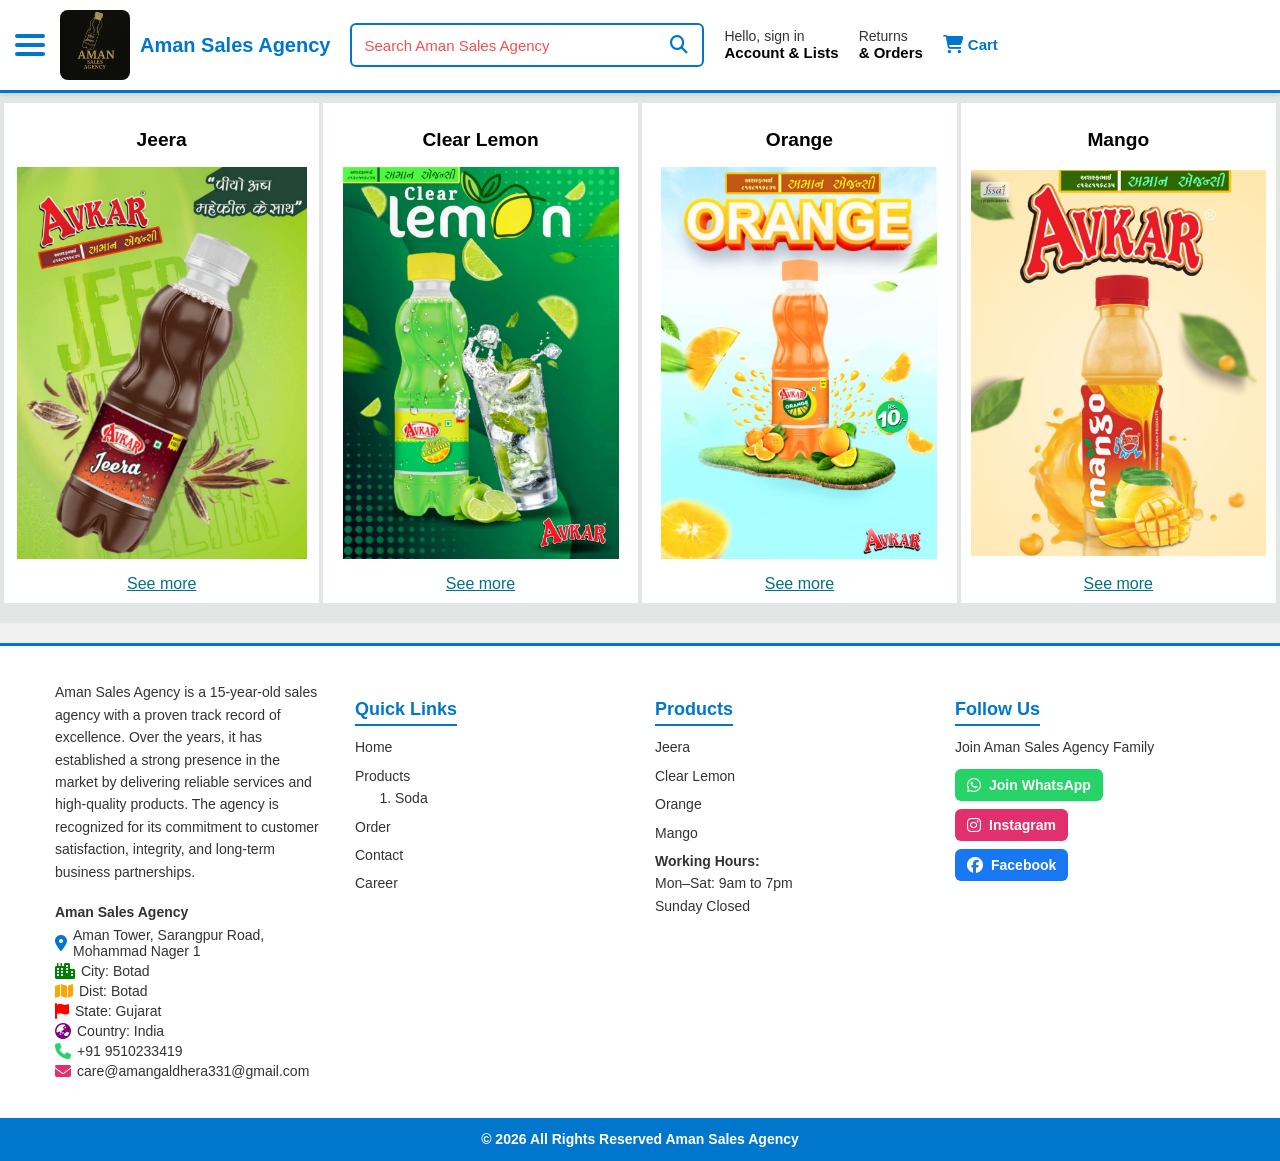
<file: index.html>
<!DOCTYPE html>
<html lang="en">
<head>
  <meta charset="UTF-8">
  <meta name="viewport" content="width=device-width, initial-scale=1.0">
  <title>Aman Sales Agency</title>
  <link rel="stylesheet" href="style.css">
  <!-- Font Awesome CDN -->
  <link rel="stylesheet" href="https://cdnjs.cloudflare.com/ajax/libs/font-awesome/6.6.0/css/all.min.css">
</head>
<body>
  <!-- Header -->
  <header class="top-bar">
    <div class="hamburger" onclick="toggleMenu()">
      <span></span><span></span><span></span>
    </div>

    <div class="logo-title">
      <img src="Logo.jpeg" alt="Logo" class="logo-img">
      <div class="site-title">Aman Sales Agency</div>
    </div>

    <!-- Search Box -->
    <div class="search-bar">
      <input type="text" class="search-input" placeholder="Search Aman Sales Agency">
      <button class="search-btn"><i class="fa-solid fa-magnifying-glass"></i></button>
    </div>

    <!-- Account / Orders / Cart -->
    <div class="nav-right">
      <div class="nav-option">
        <span>Hello, sign in</span><br>
        <strong>Account & Lists</strong>
      </div>
      <div class="nav-option">
        <span>Returns</span><br>
        <strong>& Orders</strong>
      </div>
      <div class="nav-cart">
        <i class="fa-solid fa-cart-shopping"></i> Cart
      </div>
    </div>
  </header>

  <!-- Shop Section -->
  <div class="shop-section">  
    <div class="box">  
        <div class="box-content">  
            <h2>Jeera</h2>  
            <div class="box-img" style="background-image: url('box1_image.jpeg');"></div>  
            <a href="Jera.html">See more</a>  
          </div>  
        </div>  
        <div class="box">  
          <div class="box-content">  
            <h2>Clear Lemon</h2>  
            <div class="box-img" style="background-image: url('box2_image.jpeg');"></div>  
            <a href="Sprite.html">See more</a>    
          </div>  
        </div>  
        <div class="box">  
          <div class="box-content">  
            <h2>Orange</h2>  
            <div class="box-img" style="background-image: url('box3_image.jpeg');"></div>  
            <a href="Orange.html">See more</a>    
          </div>  
        </div>  
        <div class="box">  
          <div class="box-content">  
            <h2>Mango</h2>  
            <div class="box-img" style="background-image: url('box4_image.jpeg');"></div>  
            <a href="Mango.html">See more</a>    
        </div>  
    </div>
  </div>

  <!-- Side Menu -->
  <nav id="side-menu" class="side-menu">
    <div class="close-btn" onclick="goHome()">
      <i class="fa-solid fa-arrow-left"></i>
    </div>
    <ul>
      <li><a href="index.html">Home</a></li>
      <li class="dropdown">
        <a href="javascript:void(0)">Product</a>
        <ul class="submenu">
          <li><a href="Soda.html">Soda</a></li>
        </ul>
      </li>
      <li class="dropdown">
        <a href="Order.html">Order</a>
        <ul class="submenu"></ul>
      </li>
      <!-- ✅ સુધારેલ Contact link -->
      <li><a href="Contact.html">Contact</a></li>     
      <li><a href="Create Account.html">Create Account</a></li>
    </ul>
  </nav>

  <!-- Footer Section -->
  <footer class="footer">
    <div class="footer-container">
      
      <div class="footer-about">
        <p>
          Aman Sales Agency is a 15-year-old sales agency with a proven track record of excellence.
          Over the years, it has established a strong presence in the market by delivering reliable services and high-quality products.
          The agency is recognized for its commitment to customer satisfaction, integrity, and long-term business partnerships.
        </p> 
        <br>
        <p><strong>Aman Sales Agency</strong></p>

        <div class="add-icon address"><i class="fa-solid fa-location-dot"></i> Aman Tower, Sarangpur Road, Mohammad Nager 1</div>
        <div class="add-icon city"><i class="fa-solid fa-city"></i> City: Botad</div>
        <div class="add-icon dist"><i class="fa-solid fa-map"></i> Dist: Botad</div>
        <div class="add-icon state"><i class="fa-solid fa-flag"></i> State: Gujarat</div>
        <div class="add-icon country"><i class="fa-solid fa-earth-asia"></i> Country: India</div>
        <div class="add-icon phone"><i class="fa-solid fa-phone"></i> +91 9510233419</div>
        <div class="add-icon email"><i class="fa-solid fa-envelope"></i> care@amangaldhera331@gmail.com</div>
      </div>

      <div class="footer-links">
        <h3>Quick Links</h3>
        <ul>
          <li><a href="index.html">Home</a></li>
          <li>Products
            <ol>
              <li><a href="Soda.html">Soda</a></li>
            </ol>
          </li>
          <li><a href="Order.html">Order</a></li>
          <li><a href="Contact.html">Contact</a></li>
          <li><a href="#">Career</a></li>
        </ul>
      </div>

      <div class="footer-products">
        <h3>Products</h3>
        <ul>
          <li>Jeera</li>
          <li>Clear Lemon</li>
          <li>Orange</li>
          <li>Mango</li>
        </ul>
        <p><strong>Working Hours:</strong><br>
          Mon–Sat: 9am to 7pm<br>
          Sunday Closed
        </p>
      </div>

      <div class="footer-follow">
        <h3>Follow Us</h3>
        <p>Join Aman Sales Agency Family</p>
        <div class="social-links">

          <!-- WhatsApp -->
          <div class="whatsapp">
            <i class="fa-brands fa-whatsapp"></i> Join WhatsApp
          </div>

          <!-- Instagram -->
          <div class="instagram">
            <i class="fa-brands fa-instagram"></i> Instagram
          </div>

          <!-- Facebook -->
          <div class="facebook">
            <i class="fa-brands fa-facebook"></i> Facebook
          </div>

        </div>
      </div>

    </div>

    <div class="footer-bottom">
      <p>© 2026 All Rights Reserved Aman Sales Agency</p>
    </div>
  </footer>

  <script>
    function toggleMenu() {
      document.getElementById("side-menu").classList.toggle("open");
    }
    function goHome() {
      window.location.href = "index.html";
    }
  </script>
</body>
</html>
</file>
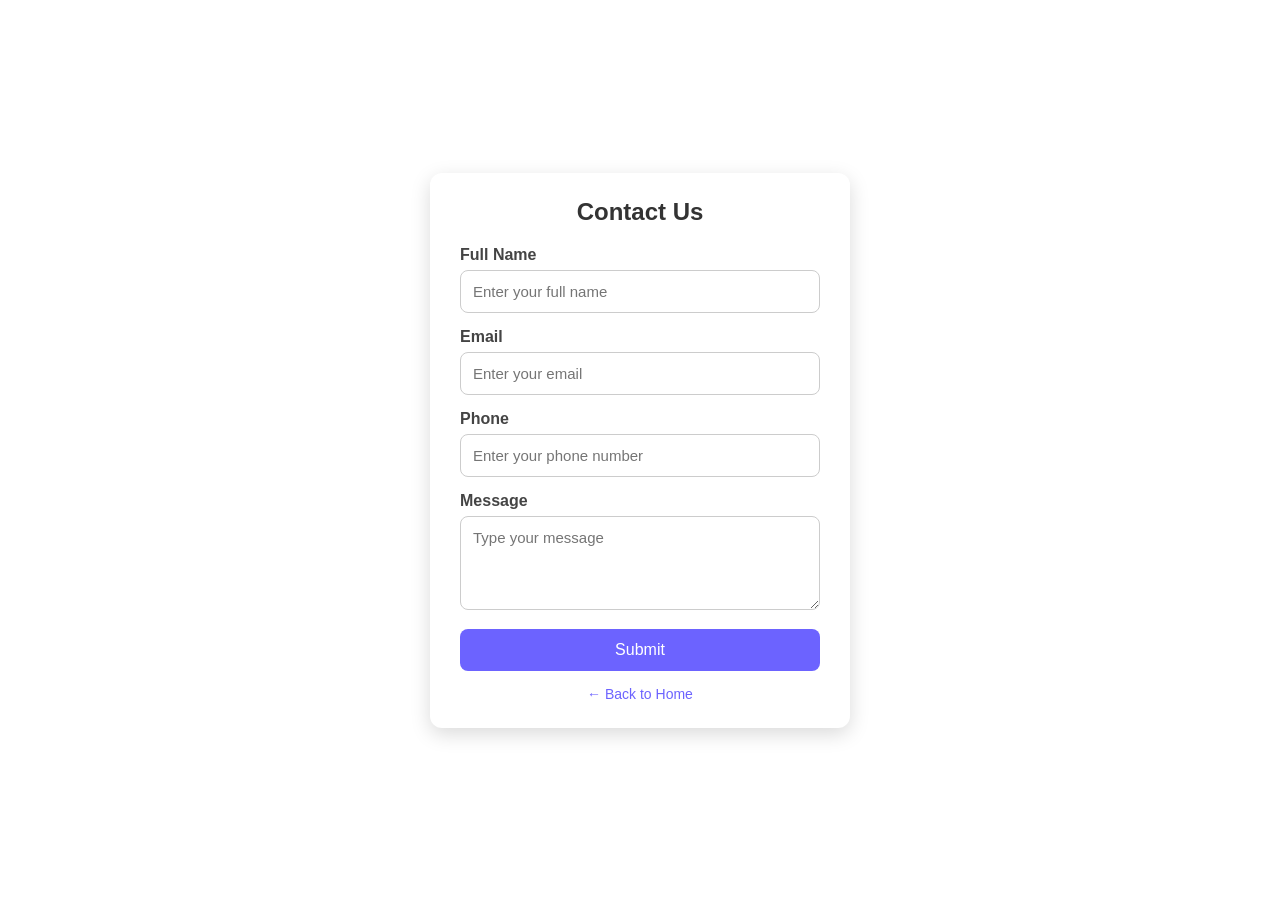
<file: Contact.html>
<!DOCTYPE html>
<html lang="en">
<head>
  <meta charset="UTF-8">
  <meta name="viewport" content="width=device-width, initial-scale=1.0">
  <title>Contact Form</title>
  <link rel="stylesheet" href="Contact.css">
</head>
<body>

  <div class="form-container">
    <h2>Contact Us</h2>

    <!-- Form action points to Contact.php -->
    <form action="Contact.php" method="POST" class="contact-form">
      <label for="name">Full Name</label>
      <input type="text" name="name" required placeholder="Enter your full name">

      <label for="email">Email</label>
      <input type="email" name="email" required placeholder="Enter your email">

      <label for="phone">Phone</label>
      <input type="text" name="phone" placeholder="Enter your phone number">

      <label for="message">Message</label>
      <textarea name="message" rows="4" required placeholder="Type your message"></textarea>

      <button type="submit" class="btn">Submit</button>
    </form>

    <a href="index.html" class="back-home">← Back to Home</a>
  </div>

</body>
</html>
</file>
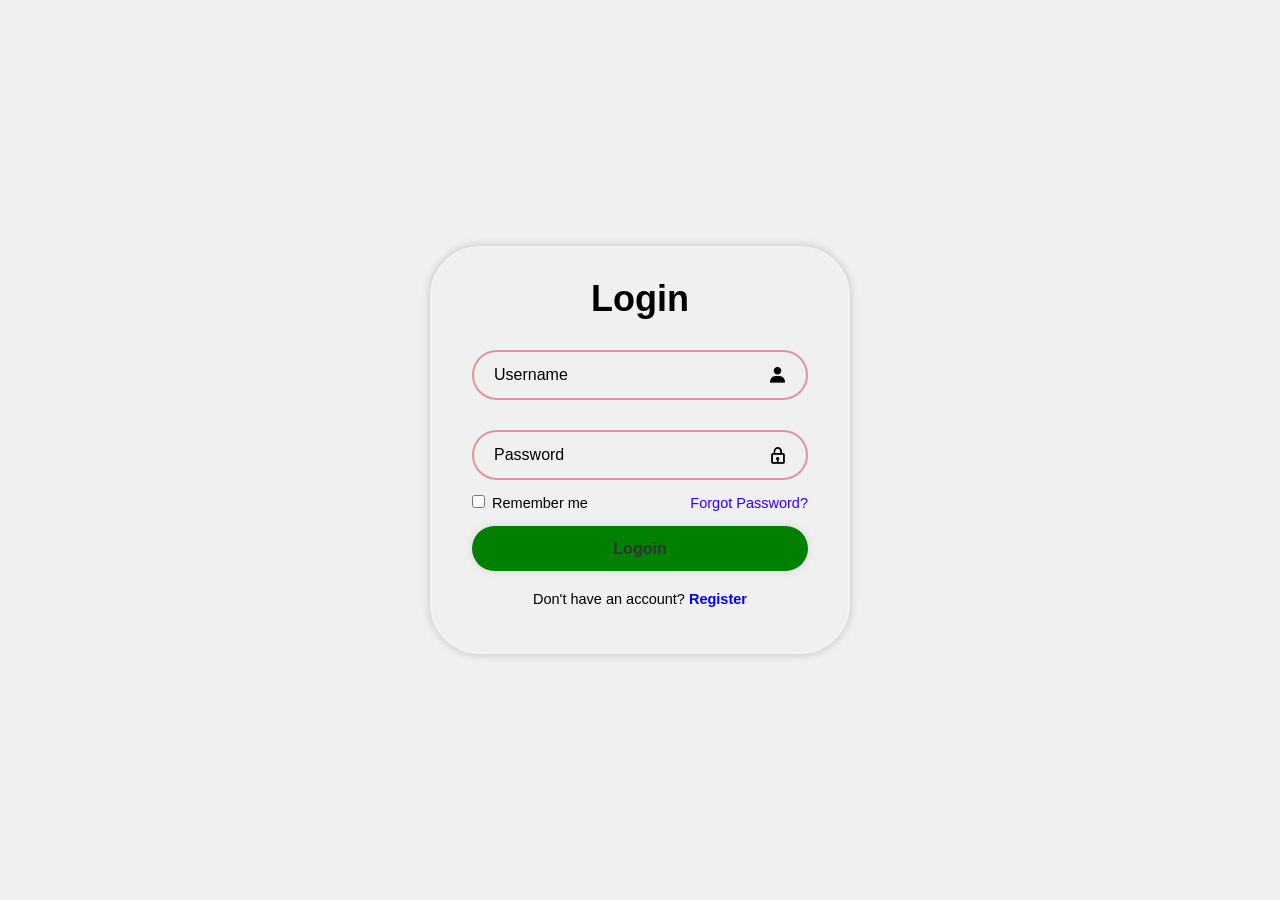
<file: Create Account.html>
<!DOCTYPE html>
<html lang="en">
<head>
    <meta charset="UTF-8">
    <meta name="viewport" content="width=device-width, initial-scale=1.0">
    <title>Logoin Page</title>
    <link rel="stylesheet" href="Create Account.css">
    <link rel="stylesheet" href="style.css">
    <link 
 href='https://unpkg.com/boxicons@2.1.4/css/boxicons.min.css' rel='stylesheet'>

</head>
<body>
    <a href="index.html"></a>
    <div class="wrapper">
        <form action="index.html">
            <h1>Login</h1>
            <div class="input-box">
                <input type="text" placeholder="Username" required>
            <i class='bx bxs-user'></i>
            </div>
            <div class="input-box">
                <input type="password" placeholder="Password" required>
                <i class='bx bx-lock'></i>
            </div>
            <div class="remember-forgot">
    <label><input type="checkbox"> Remember me</label>
    <a href="Forgot Password.html">Forgot Password?</a>
</div>
            <button type="submit" class="btn">Logoin</button>

            <div class="register-link">
                <p>Don't have an account?
                    <a href="Register.html">Register</a>
                </p> 
            </div>
        </form>
    </div>
</body>
</html>
</file>
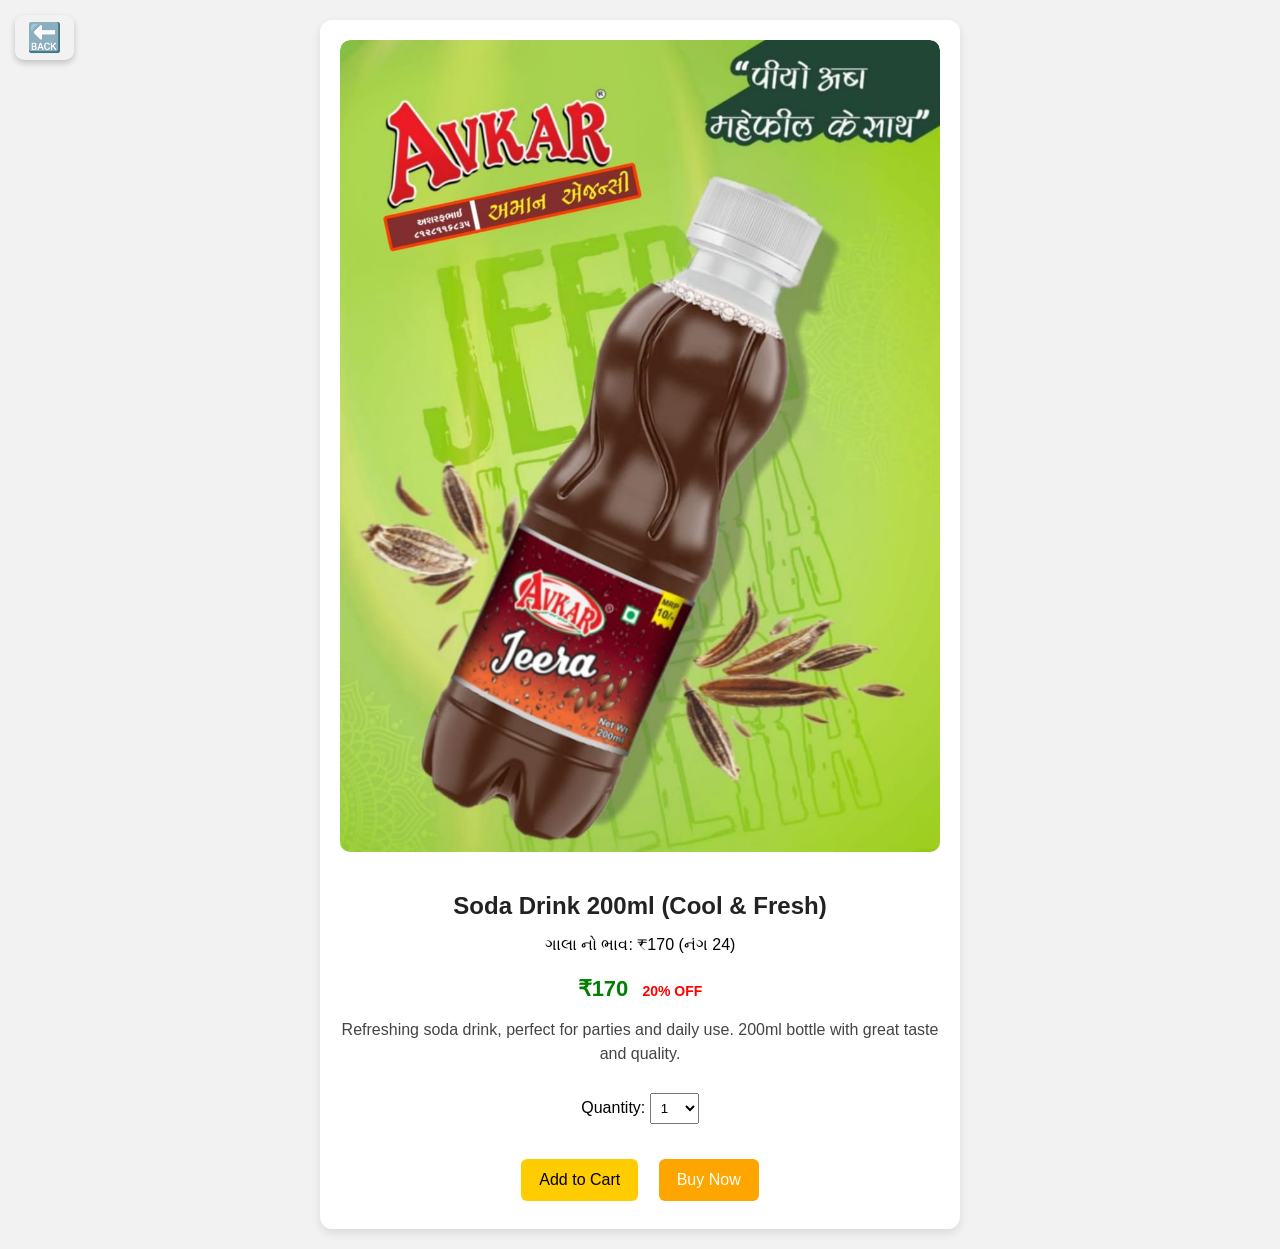
<file: jera.html>
<!DOCTYPE html>
<html lang="en">
<head>
  <meta charset="UTF-8">
  <meta name="viewport" content="width=device-width, initial-scale=1.0">
  <title>Soda Product</title>
  <link rel="stylesheet" href="AllSoda.css">
</head>
<body>
  <!-- 🔙 Back Button -->
  <a href="index.html" class="back-btn">🔙</a>

  <!-- ✅ Main Product Section -->
  <main class="product-page">
    <div class="product-img">
      <img src="box1_image.jpeg" alt="Soda Product">
    </div>

    <div class="product-details">
      <h1>Soda Drink 200ml (Cool & Fresh)</h1>
      <p>ગાલા નો ભાવ: ₹170 (નંગ 24)</p>
      <!-- <p class="rating">⭐ 4.2 (120 Reviews)</p> -->
      <p class="price">₹170 <span class="offer">20% OFF</span></p>
      <p class="desc">
        Refreshing soda drink, perfect for parties and daily use. 
        200ml bottle with great taste and quality.
      </p>

      <label for="qty">Quantity:</label>
      <select id="qty">
        <option>1</option>
        <option>2</option>
        <option>3</option>
        <option>4</option>
        <option>5</option>
        <option>6</option>
        <option>7</option>
        <option>8</option>
        <option>9</option>
        <option>10</option>
      </select>

      <div class="btn-group">
        <button id="addCart">Add to Cart</button>
        <button id="buyNow">Buy Now</button>
      </div>
    </div>
  </main>

  <script>
    document.getElementById("addCart").onclick = function() {
      alert("Item added to cart!");
    };
    document.getElementById("buyNow").onclick = function() {
      alert("Proceeding to checkout...");
    };
  </script>
</body>
</html>
</file>
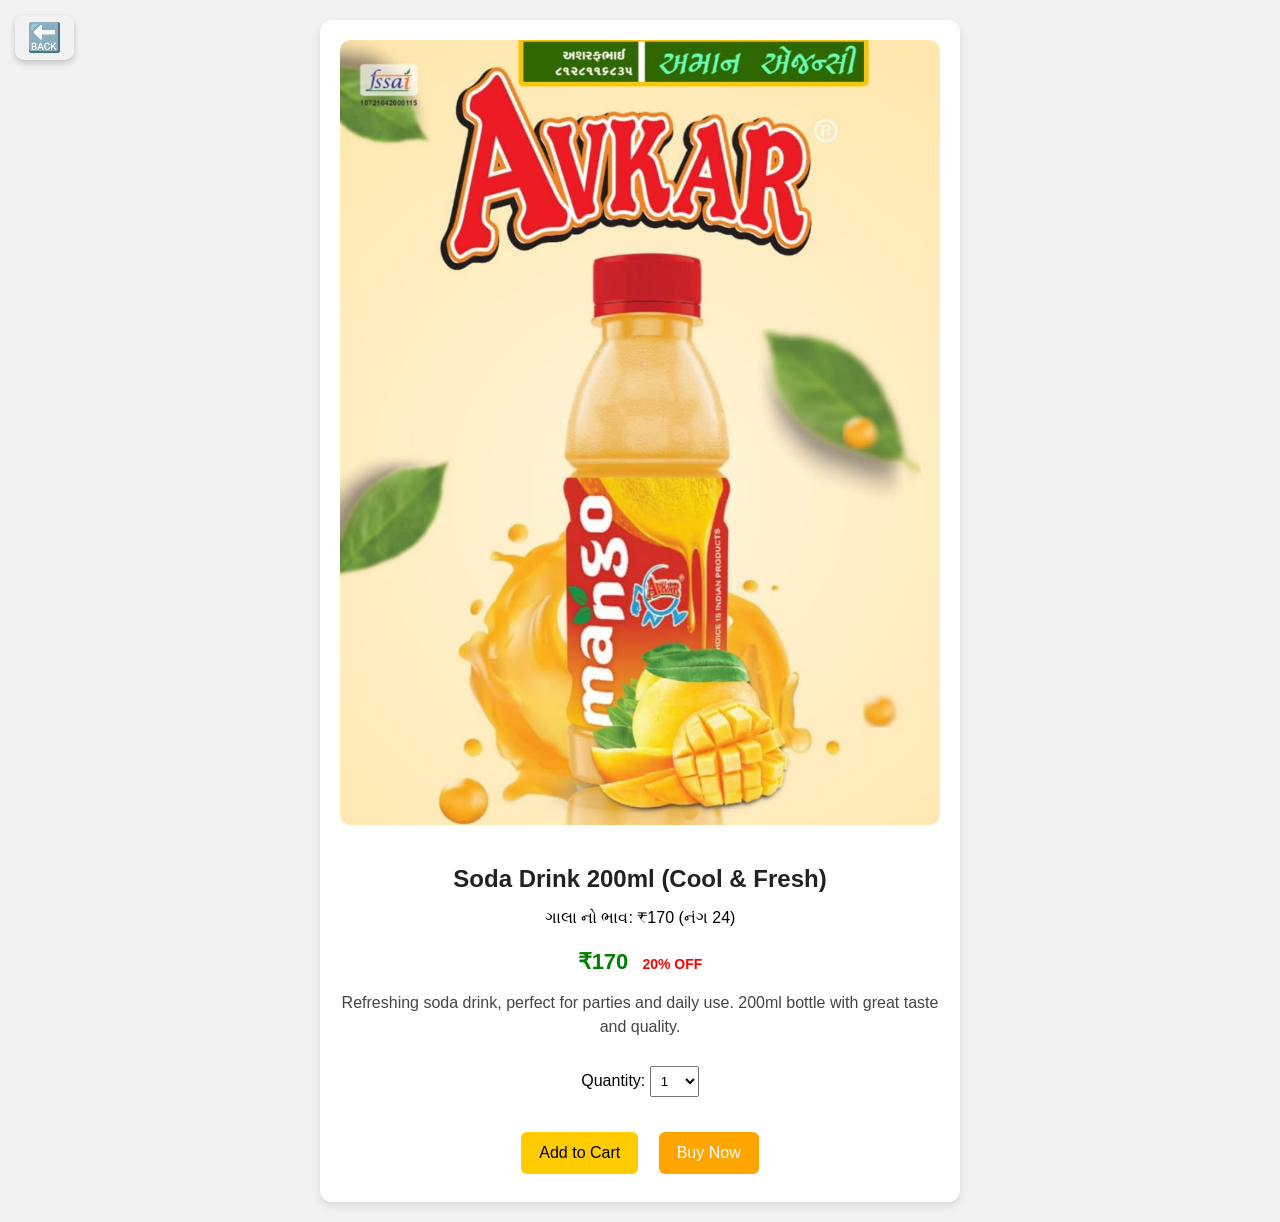
<file: Mango.html>
<!DOCTYPE html>
<html lang="en">
<head>
  <meta charset="UTF-8">
  <meta name="viewport" content="width=device-width, initial-scale=1.0">
  <title>Soda Product</title>
  <link rel="stylesheet" href="AllSoda.css">
</head>
<body>
  <!-- 🔙 Back Button -->
  <a href="index.html" class="back-btn">🔙</a>

  <!-- ✅ Main Product Section -->
  <main class="product-page">
    <div class="product-img">
      <img src="box4_image.jpeg" alt="Soda Product">
    </div>

    <div class="product-details">
      <h1>Soda Drink 200ml (Cool & Fresh)</h1>
      <p>ગાલા નો ભાવ: ₹170 (નંગ 24)</p>
      <!-- <p class="rating">⭐ 4.2 (120 Reviews)</p> -->
      <p class="price">₹170 <span class="offer">20% OFF</span></p>
      <p class="desc">
        Refreshing soda drink, perfect for parties and daily use. 
        200ml bottle with great taste and quality.
      </p>

      <label for="qty">Quantity:</label>
      <select id="qty">
        <option>1</option>
        <option>2</option>
        <option>3</option>
        <option>4</option>
        <option>5</option>
        <option>6</option>
        <option>7</option>
        <option>8</option>
        <option>9</option>
        <option>10</option>
      </select>

      <div class="btn-group">
        <button id="addCart">Add to Cart</button>
        <button id="buyNow">Buy Now</button>
      </div>
    </div>
  </main>

  <script>
    document.getElementById("addCart").onclick = function() {
      alert("Item added to cart!");
    };
    document.getElementById("buyNow").onclick = function() {
      alert("Proceeding to checkout...");
    };
  </script>
</body>
</html>
</file>
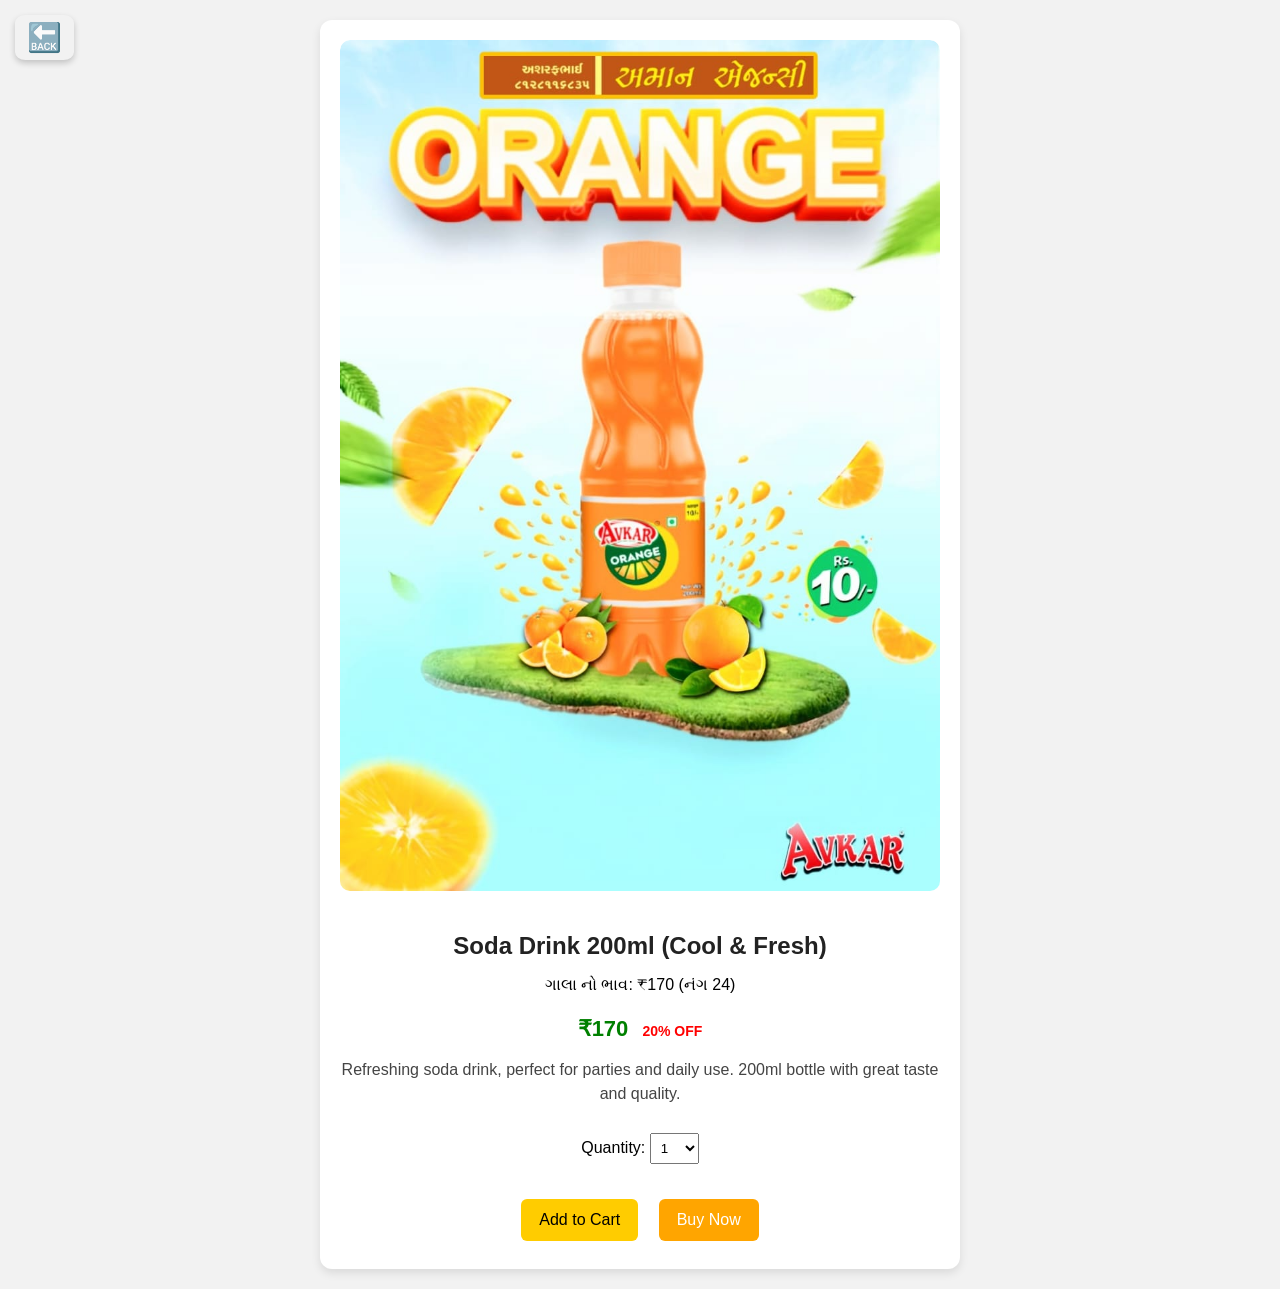
<file: Orange.html>
<!DOCTYPE html>
<html lang="en">
<head>
  <meta charset="UTF-8">
  <meta name="viewport" content="width=device-width, initial-scale=1.0">
  <title>Soda Product</title>
  <link rel="stylesheet" href="AllSoda.css">
</head>
<body>
  <!-- 🔙 Back Button -->
  <a href="index.html" class="back-btn">🔙</a>

  <!-- ✅ Main Product Section -->
  <main class="product-page">
    <div class="product-img">
      <img src="box3_image.jpeg" alt="Soda Product">
    </div>

    <div class="product-details">
      <h1>Soda Drink 200ml (Cool & Fresh)</h1>
      <p>ગાલા નો ભાવ: ₹170 (નંગ 24)</p>
      <!-- <p class="rating">⭐ 4.2 (120 Reviews)</p> -->
      <p class="price">₹170 <span class="offer">20% OFF</span></p>
      <p class="desc">
        Refreshing soda drink, perfect for parties and daily use. 
        200ml bottle with great taste and quality.
      </p>

      <label for="qty">Quantity:</label>
      <select id="qty">
        <option>1</option>
        <option>2</option>
        <option>3</option>
        <option>4</option>
        <option>5</option>
        <option>6</option>
        <option>7</option>
        <option>8</option>
        <option>9</option>
        <option>10</option>
      </select>

      <div class="btn-group">
        <button id="addCart">Add to Cart</button>
        <button id="buyNow">Buy Now</button>
      </div>
    </div>
  </main>

  <script>
    document.getElementById("addCart").onclick = function() {
      alert("Item added to cart!");
    };
    document.getElementById("buyNow").onclick = function() {
      alert("Proceeding to checkout...");
    };
  </script>
</body>
</html>
</file>
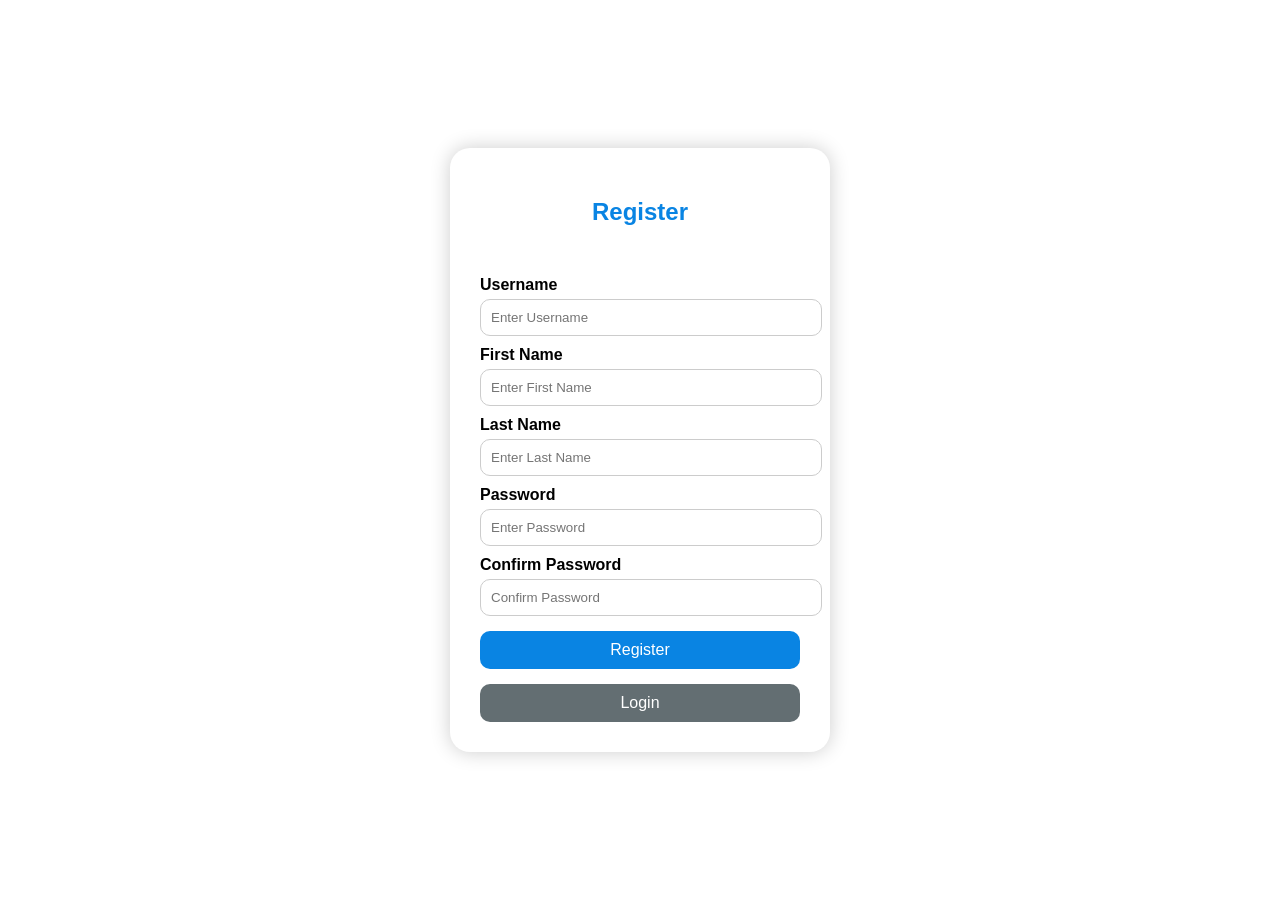
<file: Register.html>
<!DOCTYPE html>
<html lang="en">
<head>
  <meta charset="UTF-8">
  <meta name="viewport" content="width=device-width, initial-scale=1.0">
  <title>Register Page</title>
  <link rel="stylesheet" href="Register.css">
</head>
<body>
  <div class="register-box">
    <h2>Register</h2>

    <!-- 🔴/🟢 Message Box -->
    <p id="messageBox" class="message"></p>

    <form id="registerForm">
      <label>Username</label>
      <input type="text" id="username" placeholder="Enter Username">

      <label>First Name</label>
      <input type="text" id="firstName" placeholder="Enter First Name">

      <label>Last Name</label>
      <input type="text" id="lastName" placeholder="Enter Last Name">

      <label>Password</label>
      <input type="password" id="password" placeholder="Enter Password">

      <label>Confirm Password</label>
      <input type="password" id="confirmPassword" placeholder="Confirm Password">

      <button type="button" id="registerBtn">Register</button>
      <button type="button" class="login-btn" id="loginBtn">Login</button>
    </form>
  </div>

  <script src="Register.js"></script>
</body>
</html>
</file>
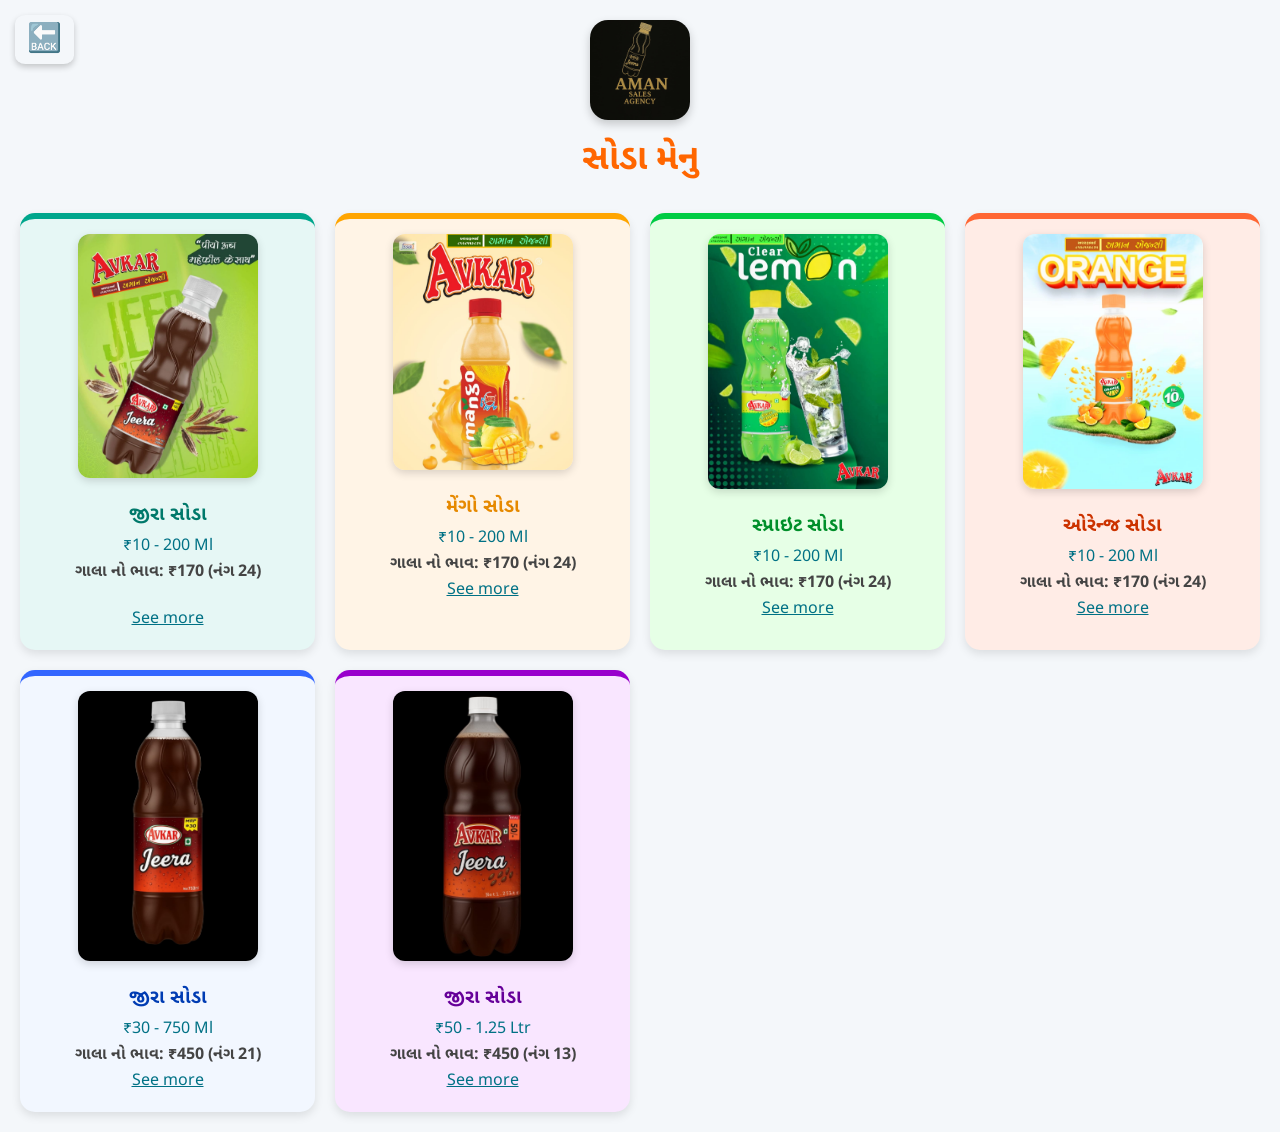
<file: Soda.html>
<!DOCTYPE html>
<html lang="gu">
<head>
  <meta charset="UTF-8">
  <meta name="viewport" content="width=device-width, initial-scale=1.0">
  <title>Soda List</title>
  <link rel="stylesheet" href="Soda.css">
</head>
<body>
  <!-- 🔙 Back Button -->
  <a href="index.html" class="back-btn">🔙</a>

  <header>
    <img src="Logo.jpeg" alt="Soda Logo" class="logo">
    <h1>સોડા મેનુ</h1>
  </header>

  <main class="menu">
    <div class="card jera">
      <img src="box1_image.jpeg" alt="જીરા સોડા 200ml" class="soda-img">
      <h2>જીરા સોડા</h2>
      <p>₹10 - 200 Ml</p>
      <p class="bulk">ગાલા નો ભાવ: ₹170 (નંગ 24)</p> <br>
      <p><a href="jera.html">See more</a></p>
    </div>

    <div class="card mango">
      <img src="box4_image.jpeg" alt="મેંગો સોડા 200ml" class="soda-img">
      <h2>મેંગો સોડા</h2>
      <p>₹10 - 200 Ml</p>
      <p class="bulk">ગાલા નો ભાવ: ₹170 (નંગ 24)</p>
      <p><a href="Mango.html">See more</a></p>
    </div>

    <div class="card sprite">
      <img src="box2_image.jpeg" alt="સ્પ્રાઇટ સોડા 200ml" class="soda-img">
      <h2>સ્પ્રાઇટ સોડા</h2>
      <p>₹10 - 200 Ml</p>
      <p class="bulk">ગાલા નો ભાવ: ₹170 (નંગ 24)</p> 
      <p><a href="Sprite.html">See more</a></p>
    </div>

    <div class="card orange">
      <img src="box3_image.jpeg" alt="ઓરેન્જ સોડા 200ml" class="soda-img">
      <h2>ઓરેન્જ સોડા</h2>
      <p>₹10 - 200 Ml</p>
      <p class="bulk">ગાલા નો ભાવ: ₹170 (નંગ 24)</p>
      <p><a href="Orange.html">See more</a></p>
    </div>

    <div class="card jera-big">
      <img src="Jera750.jpeg" alt="જીરા સોડા 750ml" class="soda-img">
      <h2>જીરા સોડા</h2>
      <p>₹30 - 750 Ml</p>
      <p class="bulk">ગાલા નો ભાવ: ₹450 (નંગ 21)</p>
      <p><a href="">See more</a></p>
    </div>

    <div class="card jera-premium">
      <img src="Jera1.25ltr.jpeg" alt="જીરા સોડા 1.25L" class="soda-img">
      <h2>જીરા સોડા</h2>
      <p>₹50 - 1.25 Ltr</p>
      <p class="bulk">ગાલા નો ભાવ: ₹450 (નંગ 13)</p>
      <p><a href="">See more</a></p>
    </div>
  </main>
</body>
</html>
</file>
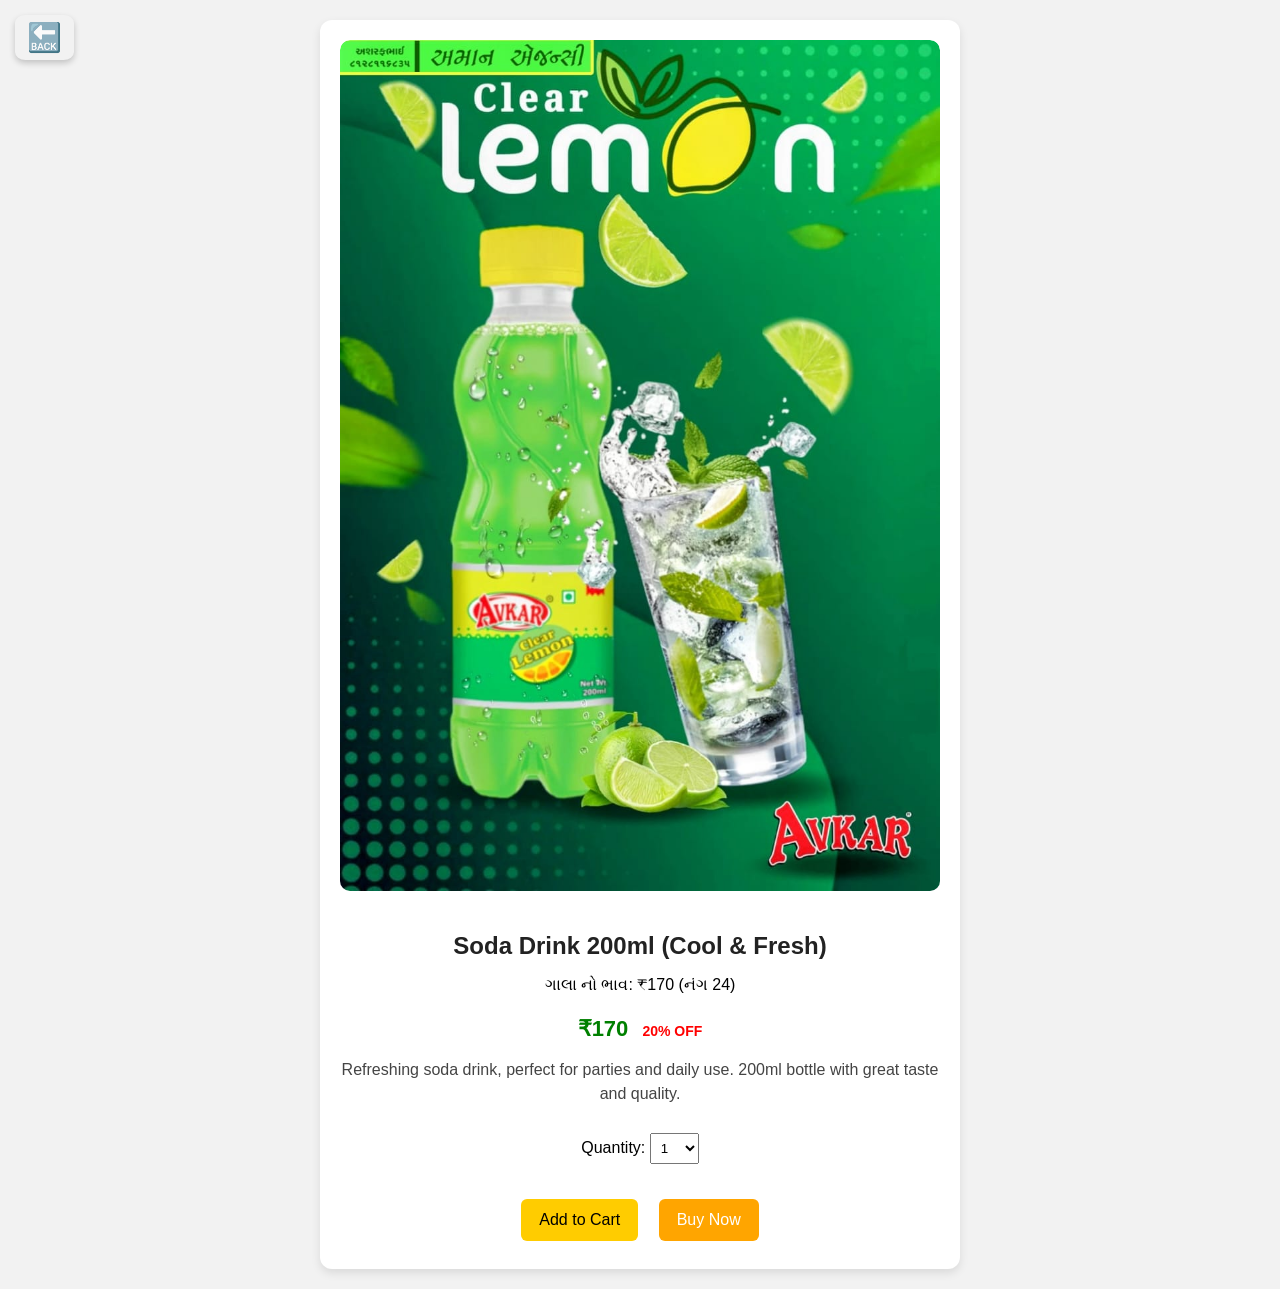
<file: Sprite.html>
<!DOCTYPE html>
<html lang="en">
<head>
  <meta charset="UTF-8">
  <meta name="viewport" content="width=device-width, initial-scale=1.0">
  <title>Soda Product</title>
  <link rel="stylesheet" href="AllSoda.css">
</head>
<body>
  <!-- 🔙 Back Button -->
  <a href="index.html" class="back-btn">🔙</a>

  <!-- ✅ Main Product Section -->
  <main class="product-page">
    <div class="product-img">
      <img src="box2_image.jpeg" alt="Soda Product">
    </div>

    <div class="product-details">
      <h1>Soda Drink 200ml (Cool & Fresh)</h1>
      <p>ગાલા નો ભાવ: ₹170 (નંગ 24)</p>
      <!-- <p class="rating">⭐ 4.2 (120 Reviews)</p> -->
      <p class="price">₹170 <span class="offer">20% OFF</span></p>
      <p class="desc">
        Refreshing soda drink, perfect for parties and daily use. 
        200ml bottle with great taste and quality.
      </p>

      <label for="qty">Quantity:</label>
      <select id="qty">
        <option>1</option>
        <option>2</option>
        <option>3</option>
        <option>4</option>
        <option>5</option>
        <option>6</option>
        <option>7</option>
        <option>8</option>
        <option>9</option>
        <option>10</option>
      </select>

      <div class="btn-group">
        <button id="addCart">Add to Cart</button>
        <button id="buyNow">Buy Now</button>
      </div>
    </div>
  </main>

  <script>
    document.getElementById("addCart").onclick = function() {
      alert("Item added to cart!");
    };
    document.getElementById("buyNow").onclick = function() {
      alert("Proceeding to checkout...");
    };
  </script>
</body>
</html>
</file>
<file: style.css>
body {
  margin: 0;
  padding: 0;
  font-family: sans-serif;
  background-color: #f0f0f0;
}

/* ---------- Top Bar ---------- */
.top-bar {
  position: sticky;
  top: 0;
  z-index: 100;
  display: flex;
  align-items: center;
  padding: 10px 15px;
  border-bottom: 3px solid #0077cc;
  background-color: #ffffff;
  box-shadow: 0 2px 4px rgba(0, 0, 0, 0.1);
  flex-wrap: wrap;
}

.logo-title {
  display: flex;
  align-items: center;
}

.logo-img {
  width: 70px;
  border-radius: 8px;
  margin-right: 10px;
}

.site-title {
  font-size: 20px;
  font-weight: bold;
  color: #0077cc;
}

/* ---------- Hamburger ---------- */
.hamburger {
  width: 30px;
  height: 22px;
  display: flex;
  flex-direction: column;
  justify-content: space-between;
  cursor: pointer;
  margin-right: 15px;
}

.hamburger span {
  height: 4px;
  width: 100%;
  background-color: #0077cc;
  border-radius: 2px;
}

/* ---------- Search Bar ---------- */
.search-bar {
  display: flex;
  align-items: center;
  margin-left: 20px;
  border: 2px solid #0077cc;
  border-radius: 6px;
  overflow: hidden;
  height: 40px;
}

.search-input {
  border: none;
  outline: none;
  padding: 0 12px;
  font-size: 15px;
  width: 280px;
  color: #0077cc;
}

.search-input::placeholder {
  color: rgb(236, 6, 6);
  opacity: 0.7;
}

.search-btn {
  background: white;
  border: none;
  cursor: pointer;
  padding: 0 14px;
}

.search-btn i {
  font-size: 18px;
  color: #0077cc;
}

.search-btn:hover i {
  color: red;
}

/* ---------- Right Nav (Account, Orders, Cart) ---------- */
.nav-right {
  display: flex;
  align-items: center;
  margin-left: 20px;
  gap: 20px;
}

.nav-option {
  font-size: 14px;
  color: #333;
  line-height: 1.2;
  cursor: pointer;
}

.nav-option strong {
  font-size: 15px;
  color: #000;
}

.nav-option:hover strong {
  color: #0077cc;
}

.nav-cart {
  font-size: 15px;
  font-weight: bold;
  cursor: pointer;
  display: flex;
  align-items: center;
  gap: 5px;
  color: #0077cc;
}

.nav-cart i {
  font-size: 18px;
}

/* ---------- Shop Section ---------- */
.shop-section {
  display: flex;
  flex-wrap: wrap;
  justify-content: space-evenly;
  background-color: #e2e7e6;
  padding-bottom: 20px;
}

.box {
  width: 23%;
  background-color: white;
  padding: 10px;
  margin-top: 10px;
  text-align: center;
}

.box-img {
  width: 100%;
  background-size: contain;
  background-repeat: no-repeat;
  background-position: center;
  margin: 1rem 0;
  aspect-ratio: 3 / 4;
}

.box-content h2 {
  font-size: 1.2rem;
  margin-bottom: 10px;
}

.box-content a {
  color: #007185;
  cursor: pointer;
}

/* ---------- Side Menu ---------- */
.side-menu {
  position: fixed;
  top: 0;
  left: -250px;
  width: 220px;
  height: 100%;
  background-color: #ffffff;
  border-right: 2px solid #0077cc;
  box-shadow: 2px 0 5px rgba(0,0,0,0.1);
  padding-top: 60px;
  transition: left 0.3s ease;
  z-index: 100;
  overflow-y: auto;
}

.side-menu.open {
  left: 0;
}

.side-menu ul {
  list-style: none;
  padding: 0;
  margin: 0;
}

.side-menu li {
  padding: 15px 20px;
  border-bottom: 1px solid #eee;
}

.side-menu a {
  text-decoration: none;
  color: #333;
  font-size: 16px;
}

.side-menu a:hover {
  color: #0077cc;
}

.close-btn {
  position: absolute;
  top: 15px;
  right: 15px;
}

.close-btn i {
  font-size: 20px;
  color: #0077cc;
  cursor: pointer;
}

.close-btn i:hover {
  color: red;
}

.submenu {
  display: none;
  padding-left: 15px;
  background-color: #f9f9f9;
}

.dropdown:hover .submenu {
  display: block;
}

/* ---------- Footer ---------- */
.footer {
  background: #ffffff;
  color: #333;
  border-top: 3px solid #0077cc;
  margin-top: 20px;
  padding-top: 20px;
}

.footer-container {
  display: flex;
  flex-wrap: wrap;
  justify-content: space-between;
  max-width: 1200px;
  margin: auto;
  padding: 0 20px;
}

.footer > .footer-container > div {
  flex: 1 1 220px;
  margin: 15px;
}

.footer-about {
  flex: 1 1 300px;
}

.add-icon {
  display: flex;
  align-items: center;
  gap: 6px;
  margin: 4px 0;
  font-size: 14px;
}

.add-icon i {
  font-size: 16px;
}

/* Individual icon colors */
.add-icon.address i { color: #0077cc; }
.add-icon.city i    { color: green; }
.add-icon.dist i    { color: orange; }
.add-icon.state i   { color: red; }
.add-icon.country i { color: purple; }
.add-icon.phone i   { color: #25D366; }
.add-icon.email i   { color: #E1306C; }

.footer h3 {
  font-size: 18px;
  margin-bottom: 10px;
  color: #0077cc;
  border-bottom: 2px solid #0077cc;
  display: inline-block;
  padding-bottom: 4px;
}

.footer p,
.footer ul {
  font-size: 14px;
  line-height: 1.6;
  margin: 0;
  padding: 0;
}

.footer ul {
  list-style: none;
}

.footer ul li {
  margin-bottom: 6px;
}

.footer ul li a {
  text-decoration: none;
  color: #333;
  transition: color 0.3s;
}

.footer ul li a:hover {
  color: #0077cc;
}

/* Social Links */
.social-links {
  display: flex;
  flex-direction: column;
  gap: 8px;
  margin-top: 10px;
}

.social-links div {
  display: inline-flex;
  align-items: center;
  gap: 8px;
  padding: 8px 12px;
  border-radius: 6px;
  font-size: 14px;
  font-weight: bold;
  color: white;
  width: fit-content;
}

.social-links i {
  font-size: 16px;
}

.social-links .whatsapp {
  background: #25D366;
}

.social-links .instagram {
  background: #E1306C;
}

.social-links .facebook {
  background: #1877F2;
}

/* Bottom Bar */
.footer-bottom {
  background: #0077cc;
  text-align: center;
  padding: 10px;
  margin-top: 20px;
  font-size: 14px;
  font-weight: bold;
  color: white;
}

/* Responsive */
@media (max-width: 768px) {
  .search-bar {
    width: 100%;
    margin: 10px 0 0;
  }
  .search-input {
    width: 100%;
  }
  .box {
    width: 45%;
  }
  .footer-container {
    flex-direction: column;
    text-align: center;
  }
  .footer-about {
    text-align: center;
  }
  .nav-right {
    flex-direction: column;
    margin-left: 0;
    margin-top: 10px;
  }
}

@media (max-width: 480px) {
  .box {
    width: 90%;
  }
  .site-title {
    font-size: 16px;
  }
}
</file>
<file: Contact.css>
/* Reset */
* {
  margin: 0;
  padding: 0;
  box-sizing: border-box;
  font-family: "Segoe UI", Tahoma, Geneva, Verdana, sans-serif;
}

body {
  /* background: linear-gradient(135deg, #74ebd5 0%, #9face6 100%); */
  display: flex;
  justify-content: center;
  align-items: center;
  min-height: 100vh;
  padding: 20px;
}

.form-container {
  background: #fff;
  padding: 25px 30px;
  border-radius: 12px;
  width: 100%;
  max-width: 420px;
  box-shadow: 0 6px 20px rgba(0,0,0,0.15);
  text-align: center;
  animation: fadeIn 0.6s ease-in-out;
}

@keyframes fadeIn {
  from {opacity: 0; transform: translateY(20px);}
  to {opacity: 1; transform: translateY(0);}
}

.form-container h2 {
  margin-bottom: 20px;
  font-size: 24px;
  color: #333;
}

.contact-form label {
  display: block;
  text-align: left;
  margin-bottom: 6px;
  font-weight: bold;
  color: #444;
}

.contact-form input,
.contact-form textarea {
  width: 100%;
  padding: 12px;
  margin-bottom: 15px;
  border: 1px solid #ccc;
  border-radius: 8px;
  font-size: 15px;
  transition: all 0.3s ease;
}

.contact-form input:focus,
.contact-form textarea:focus {
  /* border-color: #6c63ff; */
  outline: none;
  /* box-shadow: 0 0 6px rgba(108, 99, 255, 0.4); */
}

.btn {
  width: 100%;
  padding: 12px;
  background: #6c63ff;
  border: none;
  color: #fff;
  font-size: 16px;
  border-radius: 8px;
  cursor: pointer;
  transition: all 0.3s ease;
}

.btn:hover {
  background: #574fd6;
}

.back-home {
  display: inline-block;
  margin-top: 15px;
  font-size: 14px;
  color: #6c63ff;
  text-decoration: none;
  transition: 0.3s;
}

.back-home:hover {
  text-decoration: underline;
}

@media (max-width: 600px) {
  .form-container {
    padding: 20px;
  }
  .form-container h2 {
    font-size: 20px;
  }
  .btn {
    font-size: 15px;
    padding: 10px;
  }
}

.msg {
  padding: 10px;
  margin-bottom: 15px;
  border-radius: 8px;
  font-size: 14px;
  text-align: center;
}

.msg.success {
  background: #d4edda;
  color: #155724;
}

.msg.error {
  background: #f8d7da;
  color: #721c24;
}
</file>
<file: Create Account.css>
*{
    margin: 0;
    padding: 0;
    box-sizing: border-box;
    font-family: "Poppins",sans-serif;
}
body {
    display: flex;
    justify-content: center;
    align-items: center;
    min-height: 100vh;
    background-repeat: no-repeat;
    background-size: cover;
    background-position: center;

}
.wrapper
{
    width: 420px;
    background: transparent;
    border: 2px solid rgba(255,255,255,.2);
    backdrop-filter: blur(px);
    box-shadow: 0 0 10px rgba(0, 0, 0, .2);
    color:black;
    border-radius: 50px;
    padding: 30px 40px;
}

.wrapper h1 {
    font-size: 36px;
    text-align:center;
}

.wrapper .input-box{
    position: relative;
    width: 100%;
    height: 50px;
    margin: 30px 0;
}

.input-box input{
    width: 100%;
    height: 100%;
    background: transparent;
    border: none;
    outline: none;
    border: 2px solid rgba(203, 13, 13, 0.4);
    border-radius: 60px;
    font-size: 16px;
    color:black;
    padding: 20px 45px 20px 20px                ;
}

.input-box input::placeholder{
    color: black;
}

.input-box i{
    position: absolute;
    right: 20px;
    top: 50%;
    transform: translateY(-50%);
    font-size: 20px;
}

.wrapper .remember-forgot {
    display: flex;
    justify-content: space-between;
    font-size: 14.5px;
    margin: -15px 0 15px ;
}

.remember-forgot  label input{
    accent-color:aqua;
    margin-right: 3px;
}

.remember-forgot a{
    color: rgb(51, 0, 255);
    text-decoration: none;
}

.remember-forgot a:hover{
    text-decoration: underline;
}

.wrapper .btn{
    width: 100%;
    height: 45px;
    background: green;
    border: none;
    outline: none;
    border-radius: 40px;
    box-shadow: 0 0 10px rgba(0, 0, 0, .1);
    cursor: pointer;
    font-size: 16px;
    color: #333;
    font-weight: 600;
}

.wrapper .register-link{
    font-size: 14.5px;
    text-align: center;
    margin: 20px 0 15px;
}

.register-link p a{
    color: blue;
    text-decoration: none;
    font-weight: 600;
}

.register-link p a:hover{
    text-decoration: underline;

}
</file>
<file: AllSoda.css>
/* Page Style */
body {
  font-family: Arial, sans-serif;
  background: #f2f2f2;
  margin: 0;
  padding: 20px;
}

.product-page {
  display: flex;
  flex-direction: column;   /* 🔹 Image ઉપર, details નીચે */
  align-items: center;      /* 🔹 Center align */
  gap: 20px;
  margin: auto;
  max-width: 600px;
  padding: 20px;
  background: #fff;
  border-radius: 12px;
  box-shadow: 0 4px 10px rgba(0,0,0,0.1);
}

/* Image Box */
.product-img {
  text-align: center;
  overflow: hidden;
  border-radius: 10px;
}

.product-img img {
  max-width: 100%;
  height: auto;
  border-radius: 10px;
  transition: transform 0.3s ease;  /* 🔹 Zoom effect */
}

.product-img img:hover {
  transform: scale(1.2);  /* 🔹 Zoom */
}

/* Details Section */
.product-details {
  text-align: center;
}

.product-details h1 {
  font-size: 24px;
  margin-bottom: 12px;
  color: #222;
}

.rating {
  margin-bottom: 12px;
  color: #666;
}

.price {
  font-size: 22px;
  font-weight: bold;
  color: green;
  margin-bottom: 12px;
}

.offer {
  font-size: 14px;
  color: red;
  margin-left: 8px;
}

.desc {
  margin-bottom: 15px;
  color: #444;
  line-height: 1.5;
}

#qty {
  padding: 6px;
  margin: 12px 0;
}

.btn-group {
  margin-top: 15px;
}

.btn-group button {
  padding: 12px 18px;
  margin: 8px;
  border: none;
  border-radius: 6px;
  font-size: 16px;
  cursor: pointer;
  transition: 0.2s;
}

#addCart {
  background: #ffcc00;
}

#addCart:hover {
  background: #e6b800;
}

#buyNow {
  background: orange;
  color: #fff;
}

#buyNow:hover {
  background: darkorange;
}


/* 🔙 Back Button Style */
.back-btn {
  position: fixed;
  top: 15px;
  left: 15px;
  font-size: 28px;
  text-decoration: none;
  background: none;
  color: #ff6600; /* ✅ visible text color */
  padding: 6px 12px;
  border-radius: 18%;
  box-shadow: 0 3px 6px rgba(0,0,0,0.2);
  transition: background 0.3s, color 0.3s;
  z-index: 1000;
}

.back-btn:hover {
  background: #005fa3;
  color: white;
}
</file>
<file: Register.css>
body {
  font-family: Arial, sans-serif;
  height: 100vh;
  display: flex;
  align-items: center;
  justify-content: center;
  margin: 0;
}

.register-box {
  background: white;
  padding: 30px;
  border-radius: 20px;
  box-shadow: 0 0 20px rgba(0,0,0,0.2);
  width: 320px;
}

h2 {
  text-align: center;
  color: #0984e3;
}

label {
  display: block;
  margin-top: 10px;
  font-weight: bold;
}

input {
  width: 100%;
  padding: 10px;
  margin-top: 5px;
  border-radius: 10px;
  border: 1px solid #ccc;
  outline: none;
}

button {
  width: 100%;
  padding: 10px;
  margin-top: 15px;
  border: none;
  border-radius: 10px;
  background-color: #0984e3;
  color: white;
  font-size: 16px;
  cursor: pointer;
  transition: 0.3s;
}

button:hover {
  background-color: #74b9ff;
}

.login-btn {
  background-color: #636e72;
}

.login-btn:hover {
  background-color: #b2bec3;
}

/* 🔴/🟢 Message Style */
.message {
  text-align: center;
  font-weight: bold;
  margin-bottom: 10px;
  min-height: 20px;
  transition: opacity 0.5s ease;
}

.error {
  color: red;
}

.success {
  color: green;
}

/* 📱 Responsive */
@media (max-width: 480px) {
  .register-box {
    width: 90%;
    padding: 20px;
  }
}
</file>
<file: Soda.css>
/* Google Font */
@import url('https://fonts.googleapis.com/css2?family=Noto+Sans+Gujarati:wght@400;700&display=swap');

/* ✅ Fix universal reset selector */
* {
  margin: 0;
  padding: 0;
  box-sizing: border-box;
  font-family: "Noto Sans Gujarati", sans-serif;
}

body {
  background: #f4f7fa;
  color: #333;
  padding: 20px;
}

header {
  text-align: center;
  margin-bottom: 30px;
}

header .logo {
  width: 100px;
  height: auto;
  margin-bottom: 10px;
  border-radius: 18%;
  box-shadow: 0px 4px 10px rgba(0,0,0,0.2);
}

header h1 {
  font-size: 2rem;
  color: #ff6600;
}

.menu {
  display: grid;
  grid-template-columns: repeat(auto-fit, minmax(250px, 1fr));
  gap: 20px;
}

.card {
  background: #fff;
  padding: 15px;
  border-radius: 15px;
  box-shadow: 0px 4px 10px rgba(0,0,0,0.1);
  text-align: center;
  transition: transform 0.2s ease, box-shadow 0.2s ease;
}

.card:hover {
  transform: translateY(-5px);
  box-shadow: 0px 6px 15px rgba(0,0,0,0.2);
}

.card img.soda-img {
  width: 100%;
  max-width: 180px;
  height: auto;
  margin: 0 auto 10px;
  border-radius: 12px;
  box-shadow: 0px 3px 8px rgba(0,0,0,0.15);
}

.card h2 {
  font-size: 1.2rem;
  margin: 8px 0;
}

.card p {
  font-size: 1rem;
  margin-bottom: 5px;
}

.card p, a {
  color: #007185;
  cursor: pointer;
}

.card .bulk {
  font-weight: bold;
  color: #444;
}

/*  Individual Soda Themes */
.card.jera {
  background: #e6f7f5;
  border-top: 6px solid #00a68c;
}
.card.jera h2 { color: #00796b; }

.card.mango {
  background: #fff4e6;
  border-top: 6px solid #ffa500;
}
.card.mango h2 { color: #e68900; }

.card.sprite {
  background: #e6ffe6;
  border-top: 6px solid #00cc44;
}
.card.sprite h2 { color: #008f2a; }

.card.orange {
  background: #ffece6;
  border-top: 6px solid #ff6633;
}
.card.orange h2 { color: #cc3300; }

.card.jera-big {
  background: #f2f7ff;
  border-top: 6px solid #3366ff;
}
.card.jera-big h2 { color: #003cb3; }

.card.jera-premium {
  background: #f9e6ff;
  border-top: 6px solid #9900cc;
}
.card.jera-premium h2 { color: #660099; }

/*  Mobile */
@media (max-width: 500px) {
  header h1 {
    font-size: 1.4rem;
  }
  .card h2 {
    font-size: 1rem;
  }
  .card img.soda-img {
    max-width: 120px;
  }
}

/*  Tablet */
@media (min-width: 501px) and (max-width: 900px) {
  header h1 {
    font-size: 1.8rem;
  }
  .menu {
    grid-template-columns: repeat(auto-fit, minmax(200px, 1fr));
  }
  .card img.soda-img {
    max-width: 150px;
  }
}

/*  Laptop/Desktop */
@media (min-width: 901px) {
  header h1 {
    font-size: 2.2rem;
  }
  .menu {
    grid-template-columns: repeat(auto-fit, minmax(250px, 1fr));
  }
}

/* 🔙 Back Button Style */
.back-btn {
  position: fixed;
  top: 15px;
  left: 15px;
  font-size: 28px;
  text-decoration: none;
  background: none;
  color: #ff6600; /* ✅ visible text color */
  padding: 6px 12px;
  border-radius: 18%;
  box-shadow: 0 3px 6px rgba(0,0,0,0.2);
  transition: background 0.3s, color 0.3s;
  z-index: 1000;
}

.back-btn:hover {
  background: #005fa3;
  color: white;
}
</file>
